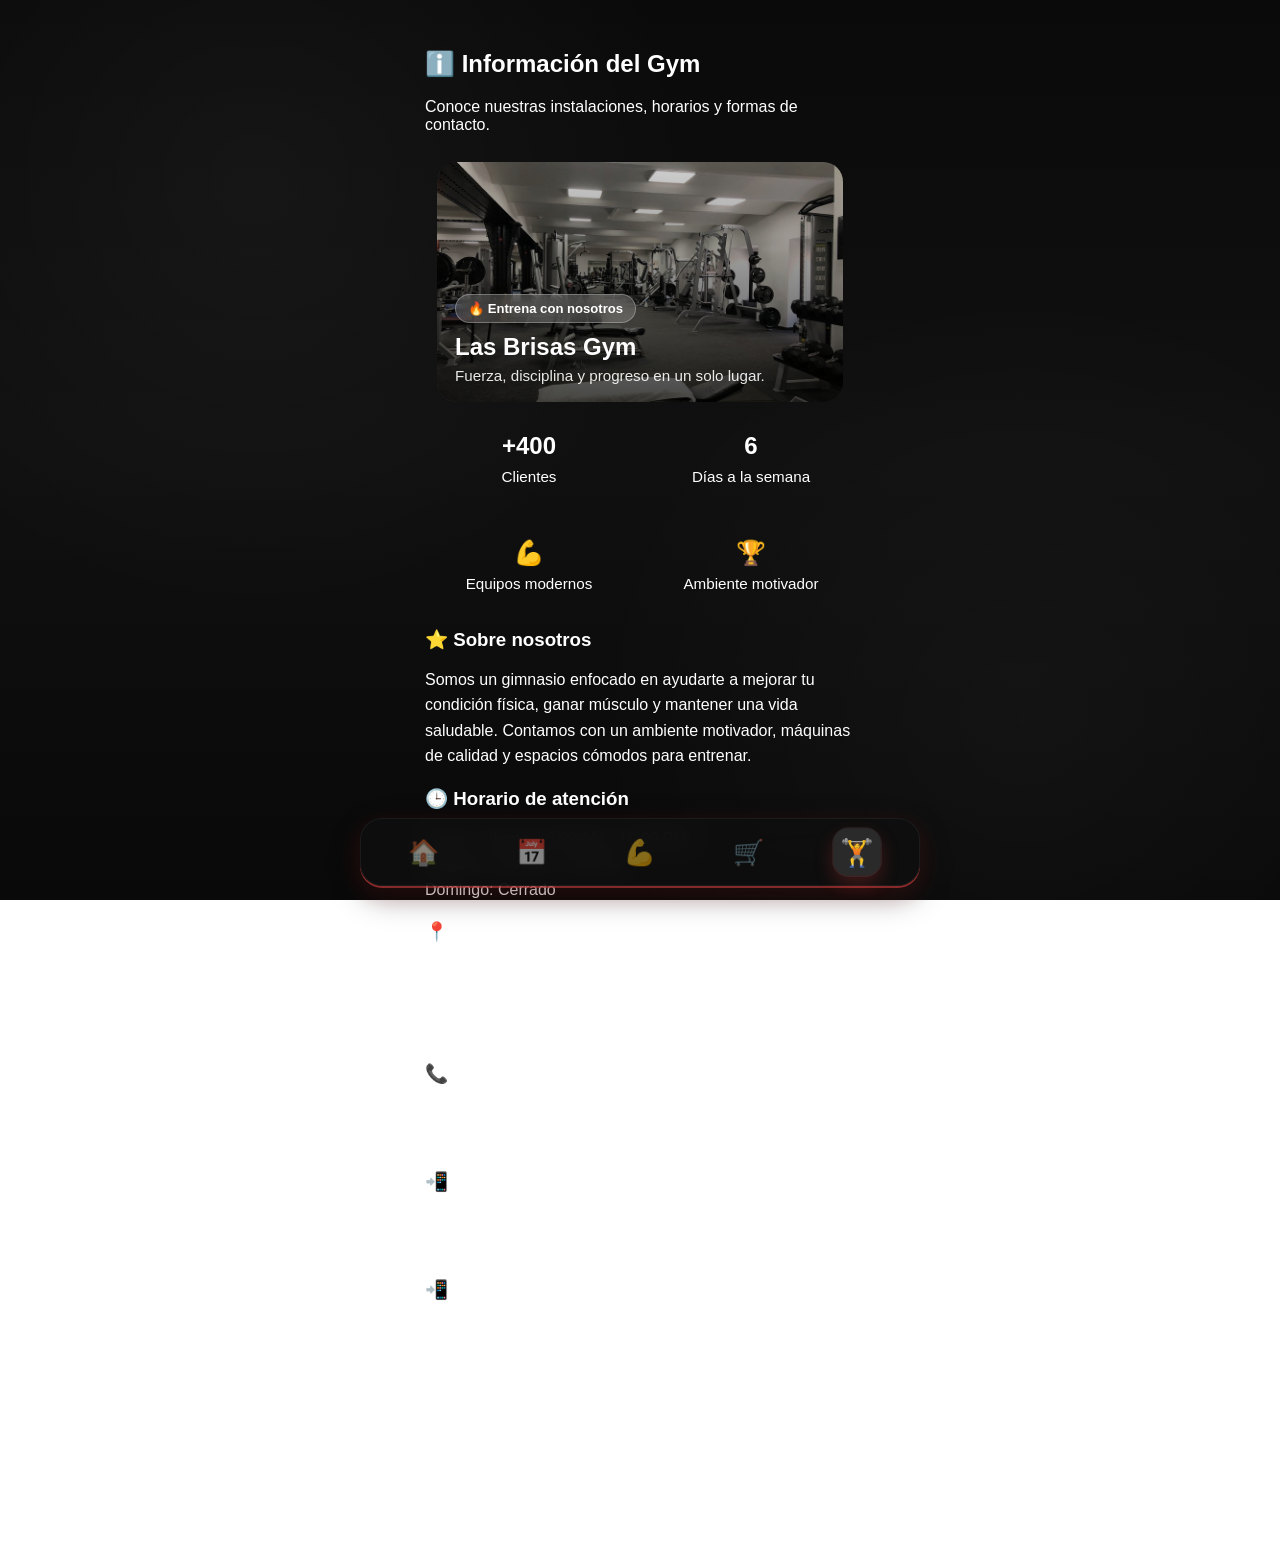
<file: html/gym-info.html>
<!doctype html>
<html lang="es">
  <head>
    <meta
      name="description"
      content="Gym App: registra entrenamientos, revisa asistencia, consulta rutinas y gestiona tu progreso en el gimnasio."
    />
    <meta charset="UTF-8" />
    <meta name="viewport" content="width=device-width, initial-scale=1.0" />
    <link rel="manifest" href="../manifest.json" />
    <meta name="theme-color" content="#111111" />
    <link rel="icon" href="../imagenes/icon-192.png" />
    <link rel="apple-touch-icon" href="../imagenes/icon-192.png" />
    <meta name="apple-mobile-web-app-capable" content="yes" />
    <meta name="mobile-web-app-capable" content="yes" />
    <meta name="apple-mobile-web-app-status-bar-style" content="black" />
    <meta name="apple-mobile-web-app-title" content="Gym App" />
    <title>Información del Gym</title>

    <link rel="stylesheet" href="../css/global.css" />
    <link rel="stylesheet" href="../css/gym-info.css" />
  </head>

  <body>
    <main class="gym-info-page">
      <section class="gym-info-container">
        <header class="header">
          <h2>ℹ️ Información del Gym</h2>
          <p class="welcome-text">
            Conoce nuestras instalaciones, horarios y formas de contacto.
          </p>
        </header>

        <div class="dashboard-card gym-hero-card">
          <div class="gym-hero-image-wrapper">
            <img
              src="../imagenes/gym.jpg"
              alt="Foto del gimnasio"
              class="gym-main-photo"
            />
            <div class="gym-hero-overlay">
              <span class="gym-badge">🔥 Entrena con nosotros</span>
              <h3>Las Brisas Gym</h3>
              <p>Fuerza, disciplina y progreso en un solo lugar.</p>
            </div>
          </div>
        </div>

        <div class="stats-mini-grid">
          <div class="dashboard-card mini-stat-card">
            <h3>+400</h3>
            <p>Clientes</p>
          </div>

          <div class="dashboard-card mini-stat-card">
            <h3>6</h3>
            <p>Días a la semana</p>
          </div>
        </div>

        <div class="stats-mini-grid">
          <div class="dashboard-card mini-stat-card">
            <h3>💪</h3>
            <p>Equipos modernos</p>
          </div>

          <div class="dashboard-card mini-stat-card">
            <h3>🏆</h3>
            <p>Ambiente motivador</p>
          </div>
        </div>

        <div class="dashboard-card info-card">
          <h3>⭐ Sobre nosotros</h3>
          <p>
            Somos un gimnasio enfocado en ayudarte a mejorar tu condición
            física, ganar músculo y mantener una vida saludable. Contamos con un
            ambiente motivador, máquinas de calidad y espacios cómodos para
            entrenar.
          </p>
        </div>

        <div class="dashboard-card info-card">
          <h3>🕒 Horario de atención</h3>
          <p>
            Lunes - Viernes: 6:00 AM - 10:00 PM<br />
            Sábado: 7:00 AM - 2:00 PM<br />
            Domingo: Cerrado
          </p>
        </div>

        <div class="dashboard-card info-card">
          <h3>📍 Ubicación</h3>
          <p>
            Av. Principal , las Brisas<br />
            Guayaquil, Ecuador
          </p>

          <a
            href="https://maps.google.com"
            target="_blank"
            class="btn-main"
            rel="noopener noreferrer"
          >
            Ver ubicación
          </a>
        </div>

        <div class="dashboard-card info-card">
          <h3>📞 Contacto</h3>
          <p>
            Teléfono: +593 99 999 9999<br />
            Correo: info@tugym.com
          </p>
        </div>

        <div class="dashboard-card info-card">
          <h3>📲 Instalar app</h3>
          <p>Agrega esta app a tu pantalla de inicio para entrar más rápido.</p>

          <button id="installBtn" class="btn-main" hidden>Instalar app</button>
        </div>

        <div class="dashboard-card info-card">
          <h3>📲 Redes sociales</h3>
          <p>
            Síguenos para ver novedades, promociones y consejos de
            entrenamiento.
          </p>

          <div class="social-buttons">
            <a
              href="https://instagram.com"
              target="_blank"
              class="btn-main"
              rel="noopener noreferrer"
            >
              Instagram
            </a>

            <a
              href="https://facebook.com"
              target="_blank"
              class="btn-main"
              rel="noopener noreferrer"
            >
              Facebook
            </a>
          </div>
        </div>
      </section>
    </main>

    <div class="bottom-nav">
      <a href="dashboard.html" class="nav-item">🏠</a>
      <a href="historial.html" class="nav-item">📅</a>
      <a href="workout.html" class="nav-item">💪</a>
      <a href="tienda.html" class="nav-item">🛒</a>
      <a href="gym-info.html" class="nav-item active">🏋️</a>
    </div>
    <script src="../js/install.js"></script>
    <script src="../js/sw-update.js" defer></script>
    <script src="../js/ui-state.js" defer></script>
  </body>
</html>
</file>
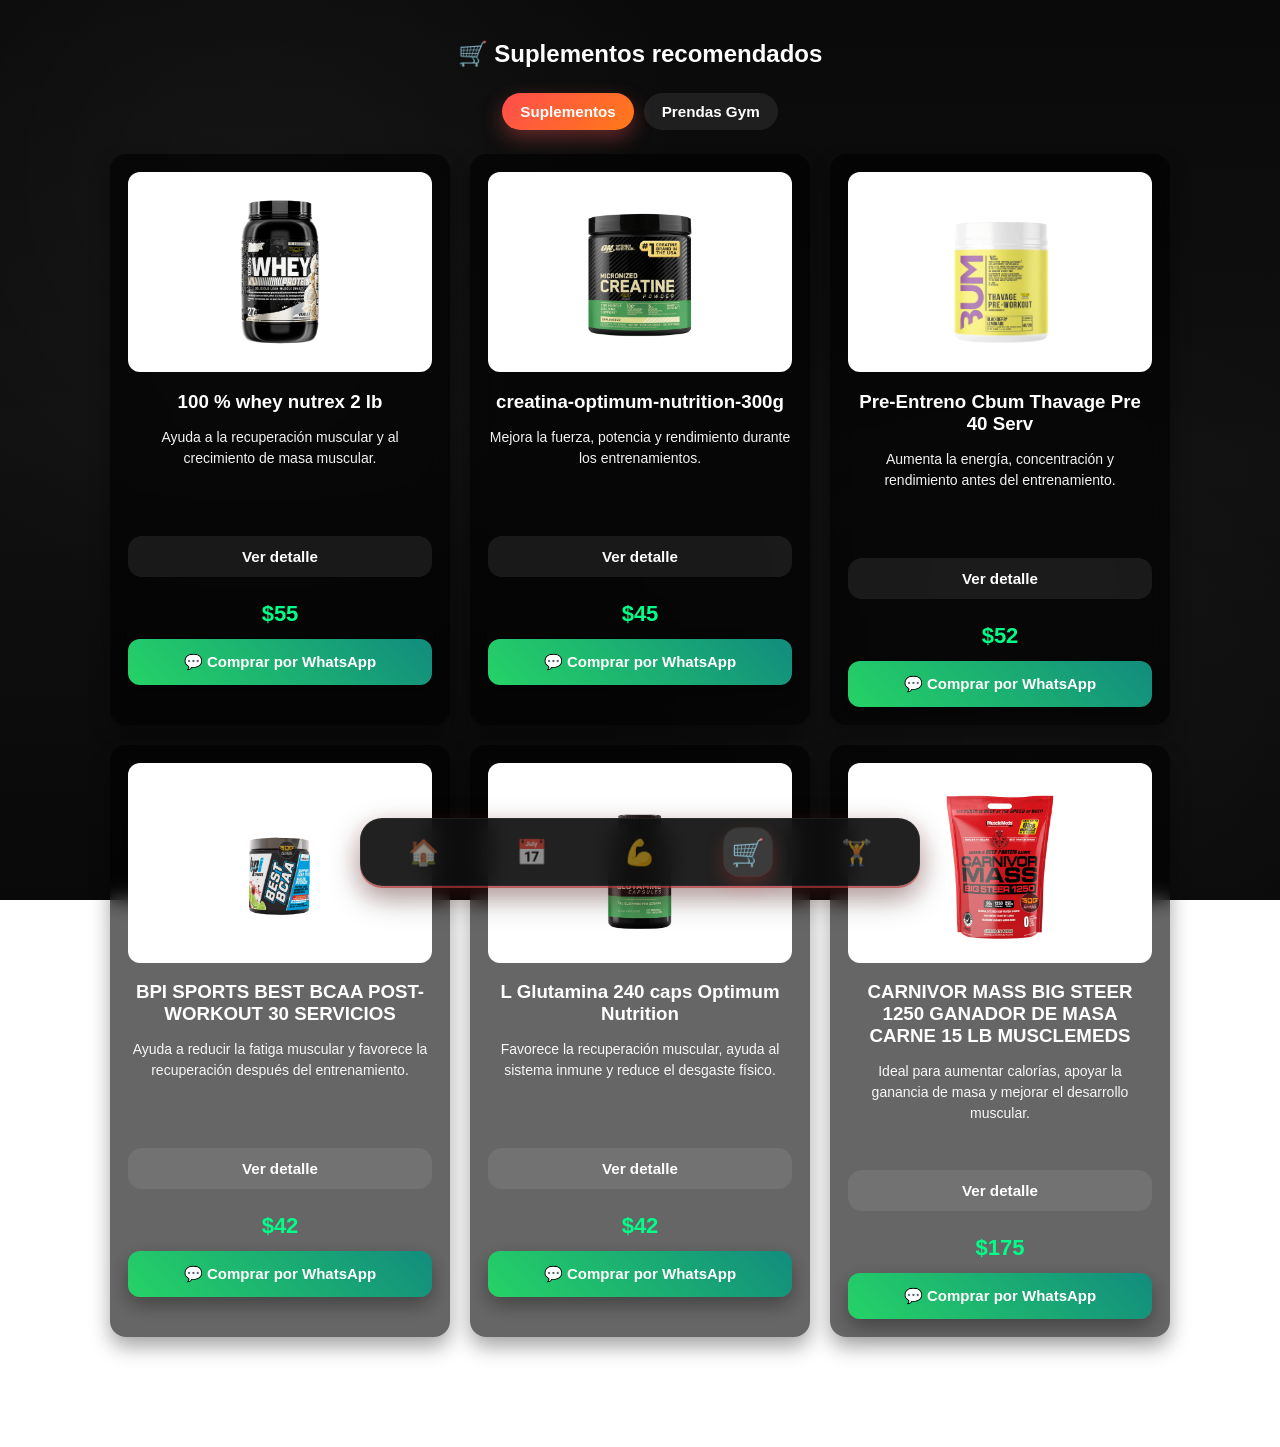
<file: html/tienda.html>
<!doctype html>
<html lang="es">
  <head>
    <meta name="description" content="Gym App: registra entrenamientos, revisa asistencia, consulta rutinas y gestiona tu progreso en el gimnasio." />
    <meta charset="UTF-8" />
    <meta name="viewport" content="width=device-width, initial-scale=1.0" />
    <link rel="manifest" href="../manifest.json" />
    <meta name="theme-color" content="#111111" />
    <link rel="icon" href="../imagenes/icon-192.png" />
    <link rel="apple-touch-icon" href="../imagenes/icon-192.png" />
    <meta name="apple-mobile-web-app-capable" content="yes" />
    <meta name="mobile-web-app-capable" content="yes" />
    <meta name="apple-mobile-web-app-status-bar-style" content="black" />
    <meta name="apple-mobile-web-app-title" content="Gym App" />

    <title>Tienda</title>

    <link rel="stylesheet" href="../css/global.css" />
    <link rel="stylesheet" href="../css/tienda.css" />
  </head>

  <body>
    <div class="store-container">
      <h2 id="store-title">🛒 Suplementos recomendados</h2>

      <div class="store-tabs">
        <button class="store-tab active" data-category="suplementos">
          Suplementos
        </button>
        <button class="store-tab" data-category="prendas">Prendas Gym</button>
      </div>

      <div class="product-grid" id="product-grid">
        <!-- PROTEINA -->
        <div class="product-card" data-category="suplementos">
          <img src="../imagenes/proteina.png" alt="Proteína Whey" />
          <h3>100 % whey nutrex 2 lb</h3>
          <p>
            Ayuda a la recuperación muscular y al crecimiento de masa muscular.
          </p>

          <button
            class="btn-detalle"
            data-producto="Proteína Whey"
            onclick="abrirDetalle(this)"
          >
            Ver detalle
          </button>

          <div class="price">$55</div>

          <button class="whatsapp-btn" onclick="comprar('Proteína Whey')">
            💬 Comprar por WhatsApp
          </button>
        </div>

        <!-- CREATINA -->
        <div class="product-card" data-category="suplementos">
          <img src="../imagenes/creatina.png" alt="Creatina" />
          <h3>creatina-optimum-nutrition-300g</h3>
          <p>
            Mejora la fuerza, potencia y rendimiento durante los entrenamientos.
          </p>

          <button
            class="btn-detalle"
            data-producto="Creatina"
            onclick="abrirDetalle(this)"
          >
            Ver detalle
          </button>

          <div class="price">$45</div>

          <button class="whatsapp-btn" onclick="comprar('Creatina')">
            💬 Comprar por WhatsApp
          </button>
        </div>

        <!-- PRE ENTREN0 -->
        <div class="product-card" data-category="suplementos">
          <img src="../imagenes/preentreno.png" alt="Pre-Entreno" />
          <h3>Pre-Entreno Cbum Thavage Pre 40 Serv</h3>
          <p>
            Aumenta la energía, concentración y rendimiento antes del
            entrenamiento.
          </p>

          <button
            class="btn-detalle"
            data-producto="Pre-Entreno"
            onclick="abrirDetalle(this)"
          >
            Ver detalle
          </button>

          <div class="price">$52</div>

          <button class="whatsapp-btn" onclick="comprar('Pre-Entreno')">
            💬 Comprar por WhatsApp
          </button>
        </div>

        <!-- BCAA -->
        <div class="product-card" data-category="suplementos">
          <img src="../imagenes/bca.png" alt="BCAA" />
          <h3>BPI SPORTS BEST BCAA POST-WORKOUT 30 SERVICIOS</h3>
          <p>
            Ayuda a reducir la fatiga muscular y favorece la recuperación
            después del entrenamiento.
          </p>

          <button
            class="btn-detalle"
            data-producto="BCAA"
            onclick="abrirDetalle(this)"
          >
            Ver detalle
          </button>

          <div class="price">$42</div>

          <button class="whatsapp-btn" onclick="comprar('BCAA')">
            💬 Comprar por WhatsApp
          </button>
        </div>

        <!-- GLUTAMINA -->
        <div class="product-card" data-category="suplementos">
          <img src="../imagenes/glutamina.png" alt="Glutamina" />
          <h3>L Glutamina 240 caps Optimum Nutrition</h3>
          <p>
            Favorece la recuperación muscular, ayuda al sistema inmune y reduce
            el desgaste físico.
          </p>

          <button
            class="btn-detalle"
            data-producto="Glutamina"
            onclick="abrirDetalle(this)"
          >
            Ver detalle
          </button>

          <div class="price">$42</div>

          <button class="whatsapp-btn" onclick="comprar('Glutamina')">
            💬 Comprar por WhatsApp
          </button>
        </div>

        <!-- GANADOR DE PESO -->
        <div class="product-card" data-category="suplementos">
          <img src="../imagenes/ganador.png" alt="Ganador de Peso" />
          <h3>
            CARNIVOR MASS BIG STEER 1250 GANADOR DE MASA CARNE 15 LB MUSCLEMEDS
          </h3>
          <p>
            Ideal para aumentar calorías, apoyar la ganancia de masa y mejorar
            el desarrollo muscular.
          </p>

          <button
            class="btn-detalle"
            data-producto="Ganador de Peso"
            onclick="abrirDetalle(this)"
          >
            Ver detalle
          </button>

          <div class="price">$175</div>

          <button class="whatsapp-btn" onclick="comprar('Ganador de Peso')">
            💬 Comprar por WhatsApp
          </button>
        </div>

        <!-- PRENDAS -->
        <div class="product-card hidden-category" data-category="prendas">
          <img src="../imagenes/camisa1.jpg" alt="Camiseta Gym" />
          <h3>Camisa de Compresion Batman</h3>
          <p>
            Camiseta deportiva ligera y transpirable, ideal para entrenamientos
            intensos.
          </p>
          <div class="price">$25</div>
          <button class="whatsapp-btn" onclick="comprar('Camiseta Gym')">
            💬 Comprar por WhatsApp
          </button>
        </div>

        <div class="product-card hidden-category" data-category="prendas">
          <img src="../imagenes/camisa2.jpg" alt="Camisa de Compresion Roja" />
          <h3>Camisa de Compresion Roja</h3>
          <p>
            camisa deportiva ligera y transpirable, ideal para entrenamientos
            intensos.
          </p>
          <div class="price">$25</div>
          <button class="whatsapp-btn" onclick="comprar('Camisa de Compresion Roja')">
            💬 Comprar por WhatsApp
          </button>
        </div>

        <div class="product-card hidden-category" data-category="prendas">
          <img src="../imagenes/camisa 3.jpg" alt="camisa de compresion" />
          <h3>Camisa de Compresion Negra</h3>
          <p>
            camisa deportiva ligera y transpirable, ideal para entrenamientos
            intensos.
          </p>
          <div class="price">$25</div>
          <button class="whatsapp-btn" onclick="comprar('camisa de compresion')">
            💬 Comprar por WhatsApp
          </button>
        </div>

    <div id="modalDetalle" class="modal hidden">
      <div class="modal-content">
        <span class="cerrar" onclick="cerrarDetalle()">✖</span>
        <h2 id="modalTitulo"></h2>
        <p id="modalTexto1"></p>
        <p id="modalTexto2"></p>
      </div>
    </div>

    <div class="bottom-nav">
      <a href="dashboard.html" class="nav-item">🏠</a>
      <a href="historial.html" class="nav-item">📅</a>
      <a href="workout.html" class="nav-item">💪</a>
      <a href="tienda.html" class="nav-item active">🛒</a>
      <a href="gym-info.html" class="nav-item">🏋️</a>
    </div>

    <script src="../js/tienda.js" defer ></script>
    <script src="../js/sw-update.js" defer ></script>
    <script src="../js/ui-state.js" defer ></script>
  </body>
</html>
</file>
<file: css/global.css>
/* =========================
   RESET GENERAL
========================= */
*,
*::before,
*::after {
  box-sizing: border-box;
}

:root {
  --bg-dark: #111111;
  --text-main: #ffffff;
  --text-soft: rgba(255, 255, 255, 0.82);
  --text-muted: rgba(255, 255, 255, 0.68);

  --surface-glass: rgba(15, 15, 15, 0.92);
  --surface-card: rgba(255, 255, 255, 0.92);
  --border-soft: rgba(255, 255, 255, 0.08);

  --accent-red: rgba(255, 80, 80, 0.65);
  --accent-red-soft: rgba(255, 59, 59, 0.18);
  --accent-shadow: rgba(255, 70, 70, 0.45);

  --radius-xs: 10px;
  --radius-sm: 14px;
  --radius-md: 18px;
  --radius-lg: 22px;
  --radius-xl: 26px;

  --space-xs: 8px;
  --space-sm: 12px;
  --space-md: 16px;
  --space-lg: 20px;
  --space-xl: 24px;

  --shadow-soft: 0 10px 30px rgba(0, 0, 0, 0.22);
  --shadow-medium: 0 14px 34px rgba(0, 0, 0, 0.26);
  --shadow-nav:
    0 12px 30px rgba(0, 0, 0, 0.35), 0 8px 24px rgba(255, 59, 59, 0.18),
    0 2px 0 rgba(255, 80, 80, 0.65);

  --transition-fast: 0.2s ease;
  --transition-main: 0.28s ease;

  --success: #22c55e;
  --warning: #f59e0b;
  --danger: #ef4444;
}

html {
  width: 100%;
  height: 100%;
  margin: 0;
  padding: 0;
  overflow-x: hidden;
  -webkit-text-size-adjust: 100%;
  scroll-behavior: smooth;
}

#main-content {
  opacity: 1;
  animation: fadeContainer 0.45s ease;
}

/* =========================
   ELEMENTOS BASE
========================= */
img {
  max-width: 100%;
  display: block;
}

a {
  color: inherit;
  text-decoration: none;
  -webkit-tap-highlight-color: transparent;
}

input,
textarea,
select {
  width: 100%;
  border: 1px solid var(--border-soft);
  outline: none;
  border-radius: var(--radius-sm);
  background: rgba(255, 255, 255, 0.06);
  color: var(--text-main);
  padding: 12px 14px;
  transition:
    border-color var(--transition-fast),
    box-shadow var(--transition-fast),
    background var(--transition-fast);
}

button {
  border: none;
  border-radius: var(--radius-sm);
  padding: 10px 20px;
  cursor: pointer;
  transition:
    transform var(--transition-fast),
    opacity var(--transition-fast),
    background var(--transition-fast),
    box-shadow var(--transition-fast),
    filter var(--transition-fast);
}

input::placeholder,
textarea::placeholder {
  color: var(--text-muted);
}

input:focus,
textarea:focus,
select:focus {
  border-color: rgba(255, 80, 80, 0.55);
  box-shadow: 0 0 0 3px rgba(255, 80, 80, 0.14);
  background: rgba(255, 255, 255, 0.08);
}

button {
  border: none;
  border-radius: var(--radius-sm);
  padding: 10px 20px;
  cursor: pointer;
  transition:
    transform var(--transition-fast),
    opacity var(--transition-fast),
    background var(--transition-fast),
    box-shadow var(--transition-fast),
    filter var(--transition-fast);
}

button:hover {
  filter: brightness(1.03);
}

button:active {
  transform: scale(0.96);
}

h1,
h2,
h3,
h4,
p {
  word-wrap: break-word;
}

::selection {
  background: rgba(255, 80, 80, 0.25);
  color: #fff;
}

/* =========================
   UTILIDADES GLOBALES
========================= */
.center-page {
  width: 100%;
  min-height: 100dvh;
  display: flex;
  justify-content: center;
  align-items: center;
}

.logo {
  width: 200px;
  max-width: 80%;
  margin-bottom: 25px;
  animation: logoPop 1.5s ease;
}

.hidden {
  display: none !important;
}

.page-shell {
  width: 100%;
  min-height: 100dvh;
  padding: var(--space-lg) var(--space-md) 110px;
  position: relative;
  z-index: 2;
}

.section-title {
  margin: 0 0 var(--space-sm);
  font-size: 1.9rem;
  font-weight: 800;
  color: #fff;
}

.section-subtitle {
  margin: 0 0 var(--space-lg);
  font-size: 1rem;
  color: var(--text-soft);
}

.glass-card {
  background: rgba(255, 255, 255, 0.08);
  border: 1px solid var(--border-soft);
  border-radius: var(--radius-lg);
  backdrop-filter: blur(12px);
}

.white-card {
  background: var(--surface-card);
  color: #111;
  border-radius: var(--radius-lg);
  box-shadow: var(--shadow-soft);
}

/* =========================
   ANIMACIONES
========================= */
@keyframes fadeContainer {
  from {
    opacity: 0;
    transform: translateY(40px);
  }
  to {
    opacity: 1;
    transform: translateY(0);
  }
}

@keyframes fadeText {
  from {
    opacity: 0;
  }
  to {
    opacity: 1;
  }
}

@keyframes logoPop {
  0% {
    transform: scale(0.5);
    opacity: 0;
  }
  70% {
    transform: scale(1.1);
  }
  100% {
    transform: scale(1);
    opacity: 1;
  }
}

@keyframes pageFadeUp {
  from {
    opacity: 0;
    transform: translateY(18px);
  }
  to {
    opacity: 1;
    transform: translateY(0);
  }
}

/* =========================
   CONTENEDORES COMUNES
========================= */
.bottom-safe-space {
  padding-bottom: 110px;
}

.tap-card {
  transition:
    transform var(--transition-main),
    box-shadow var(--transition-main),
    background var(--transition-main);
}

.tap-card:hover {
  transform: translateY(-2px);
}

.tap-card:active {
  transform: scale(0.985);
}

/* =========================
   BARRA INFERIOR GLOBAL
========================= */
.bottom-nav {
  position: fixed;
  left: 12px;
  right: 12px;
  bottom: 14px;
  width: auto;
  max-width: none;
  height: 68px;
  padding: 0 8px;
  display: flex;
  justify-content: space-around;
  align-items: center;
  background: var(--surface-glass);
  backdrop-filter: blur(12px);
  border-radius: var(--radius-lg);
  border: 1px solid rgba(255, 255, 255, 0.06);
  box-shadow: var(--shadow-nav);
  z-index: 9999;
}

.nav-item {
  display: flex;
  align-items: center;
  justify-content: center;
  min-width: 44px;
  min-height: 44px;
  text-decoration: none;
  font-size: 25px;
  color: rgba(255, 255, 255, 0.5);
  border-radius: 14px;
  transition:
    transform var(--transition-fast),
    opacity var(--transition-fast),
    filter var(--transition-fast),
    background var(--transition-fast),
    color var(--transition-fast),
    box-shadow var(--transition-fast);
}

.nav-item:hover {
  transform: scale(1.08);
  color: #fff;
}

.nav-item:active {
  transform: scale(0.95);
}

.nav-item.active {
  color: #ffffff;
  transform: scale(1.08);
  background: rgba(255, 255, 255, 0.12);
  box-shadow:
    0 0 0 1px rgba(255, 255, 255, 0.08),
    0 8px 18px rgba(255, 70, 70, 0.22);
  filter: none;
}

/* =========================
   MODAL BASE GLOBAL
========================= */
.modal {
  position: fixed;
  inset: 0;
  z-index: 10000;
  display: flex;
  align-items: flex-end;
  justify-content: center;
  padding: 12px;
  background: rgba(0, 0, 0, 0.55);
  backdrop-filter: blur(4px);
  animation: fadeText 0.2s ease;
}

.modal.hidden {
  display: none !important;
}

.modal-content {
  width: 100%;
  max-width: 520px;
  max-height: 88dvh;
  overflow-y: auto;
  background: linear-gradient(180deg, #1a1a1a, #101010);
  color: #fff;
  border-radius: 24px 24px 16px 16px;
  padding: 22px 18px 20px;
  box-shadow: 0 -8px 30px rgba(0, 0, 0, 0.35);
  animation: modalSlideUp 0.28s ease;
}

.cerrar {
  display: inline-flex;
  align-items: center;
  justify-content: center;
  width: 38px;
  height: 38px;
  margin-left: auto;
  border-radius: 50%;
  cursor: pointer;
  font-size: 20px;
  background: rgba(255, 255, 255, 0.08);
  transition:
    transform var(--transition-fast),
    background var(--transition-fast);
}

.cerrar:active {
  transform: scale(0.94);
}

@keyframes modalSlideUp {
  from {
    opacity: 0;
    transform: translateY(30px);
  }
  to {
    opacity: 1;
    transform: translateY(0);
  }
}

/* =========================
   SKELETON BASE
========================= */
.skeleton {
  background: linear-gradient(
    90deg,
    rgba(255, 255, 255, 0.06) 25%,
    rgba(255, 255, 255, 0.12) 37%,
    rgba(255, 255, 255, 0.06) 63%
  );
  background-size: 400% 100%;
  animation: skeletonLoading 1.4s ease infinite;
  border-radius: var(--radius-sm);
}

@keyframes skeletonLoading {
  0% {
    background-position: 100% 0;
  }
  100% {
    background-position: 0 0;
  }
}

/* =========================
   SCROLLBAR
========================= */
::-webkit-scrollbar {
  width: 8px;
}

::-webkit-scrollbar-thumb {
  background: rgba(255, 255, 255, 0.18);
  border-radius: 999px;
}

::-webkit-scrollbar-track {
  background: transparent;
}

/* =========================
   RESPONSIVE FINO
========================= */
@media (min-width: 768px) {
  .page-shell {
    max-width: 680px;
    margin: 0 auto;
  }

  .bottom-nav {
    left: 50%;
    right: auto;
    transform: translateX(-50%);
    width: min(92%, 560px);
  }
}

@media (prefers-reduced-motion: reduce) {
  *,
  *::before,
  *::after {
    animation: none !important;
    transition: none !important;
    scroll-behavior: auto !important;
  }
}

.update-banner {
  position: fixed;
  left: 50%;
  bottom: 95px;
  transform: translateX(-50%);
  width: calc(100% - 28px);
  max-width: 420px;
  padding: 14px 16px;
  border-radius: 16px;
  background: rgba(17, 17, 17, 0.96);
  color: #fff;
  display: flex;
  align-items: center;
  justify-content: space-between;
  gap: 12px;
  z-index: 10000;
  box-shadow: 0 12px 30px rgba(0, 0, 0, 0.35);
  border: 1px solid rgba(255, 255, 255, 0.08);
}

.update-banner button {
  padding: 10px 14px;
  border: none;
  border-radius: 12px;
  background: rgba(255, 80, 80, 0.9);
  color: #fff;
  font-weight: 700;
  cursor: pointer;
}

/* =========================
  MEJORAS NUEVAS LUNES 23
========================= */

body {
  width: 100%;
  min-height: 100dvh;
  margin: 0;
  padding: 0;
  overflow-x: hidden;
  position: relative;
  font-family: "Segoe UI", sans-serif;
  color: var(--text-main);
  background:
    radial-gradient(
      circle at 20% 20%,
      rgba(255, 255, 255, 0.04),
      transparent 35%
    ),
    radial-gradient(
      circle at 80% 80%,
      rgba(255, 255, 255, 0.03),
      transparent 35%
    ),
    linear-gradient(180deg, #0a0a0a 0%, #101010 50%, #090909 100%);
  background-repeat: no-repeat;
  background-attachment: fixed;
  -webkit-font-smoothing: antialiased;
  -moz-osx-font-smoothing: grayscale;
  -webkit-overflow-scrolling: touch;
}

.ui-state {
  width: 100%;
  text-align: center;
  padding: 18px 16px;
  border-radius: var(--radius-lg);
  border: 1px solid var(--border-soft);
  background: rgba(255, 255, 255, 0.05);
  box-shadow: var(--shadow-soft);
}

.ui-state-title {
  margin: 0 0 8px;
  font-size: 1rem;
  font-weight: 700;
  color: #fff;
}

.ui-state-text {
  margin: 0;
  color: var(--text-soft);
  line-height: 1.5;
}

.ui-state-error {
  border-color: rgba(239, 68, 68, 0.28);
  background: rgba(239, 68, 68, 0.08);
}

.ui-state-success {
  border-color: rgba(34, 197, 94, 0.28);
  background: rgba(34, 197, 94, 0.08);
}

.ui-state-warning {
  border-color: rgba(245, 158, 11, 0.28);
  background: rgba(245, 158, 11, 0.08);
}

.btn-primary {
  background: rgba(255, 80, 80, 0.92);
  color: #fff;
  font-weight: 700;
  box-shadow: 0 10px 24px rgba(255, 70, 70, 0.22);
}

.btn-primary:hover {
  filter: brightness(1.05);
}

.btn-secondary {
  background: rgba(255, 255, 255, 0.08);
  color: #fff;
  font-weight: 600;
  border: 1px solid var(--border-soft);
}

.btn-secondary:hover {
  background: rgba(255, 255, 255, 0.12);
}

.ui-state-actions {
  display: flex;
  justify-content: center;
  gap: 10px;
  margin-top: 14px;
  flex-wrap: wrap;
}

.ui-state-loading {
  border-color: rgba(255, 255, 255, 0.12);
  background: rgba(255, 255, 255, 0.06);
}
</file>
<file: css/gym-info.css>
.gym-info-page {
  min-height: 100vh;
  padding: 30px 18px 110px;
  display: flex;
  justify-content: center;
}

.gym-info-container {
  width: 100%;
  max-width: 430px;
  position: relative;
  z-index: 2;
}

.gym-hero-card {
  padding: 12px;
  overflow: hidden;
}

.gym-hero-image-wrapper {
  position: relative;
  border-radius: 20px;
  overflow: hidden;
}

.gym-main-photo {
  width: 100%;
  height: 240px;
  display: block;
  object-fit: cover;
}

.gym-hero-overlay {
  position: absolute;
  inset: 0;
  background: linear-gradient(to top, rgba(0, 0, 0, 0.72), rgba(0, 0, 0, 0.18));
  display: flex;
  flex-direction: column;
  justify-content: flex-end;
  padding: 18px;
  color: white;
}

.gym-hero-overlay h3 {
  margin: 10px 0 6px;
  font-size: 1.5rem;
  font-weight: 800;
  color: white;
}

.gym-hero-overlay p {
  margin: 0;
  color: rgba(255, 255, 255, 0.9);
  font-size: 0.95rem;
}

.gym-badge {
  align-self: flex-start;
  background: rgba(255, 255, 255, 0.18);
  border: 1px solid rgba(255, 255, 255, 0.28);
  color: white;
  padding: 6px 12px;
  border-radius: 999px;
  font-size: 0.82rem;
  font-weight: 700;
  backdrop-filter: blur(8px);
}

.stats-mini-grid {
  display: grid;
  grid-template-columns: 1fr 1fr;
  gap: 14px;
  margin-bottom: 18px;
}

.mini-stat-card {
  text-align: center;
  padding: 18px 14px;
}

.mini-stat-card h3 {
  margin: 0 0 8px;
  font-size: 1.5rem;
}

.mini-stat-card p {
  margin: 0;
  font-size: 0.95rem;
}

.info-card {
  text-align: left;
}

.info-card h3 {
  margin-bottom: 12px;
}

.info-card p {
  line-height: 1.6;
}

.social-buttons {
  display: flex;
  flex-direction: column;
  gap: 12px;
  margin-top: 14px;
}

@media (max-width: 480px) {
  .gym-info-page {
    padding: 22px 14px 105px;
  }

  .gym-main-photo {
    height: 210px;
  }

  .stats-mini-grid {
    gap: 12px;
  }

  .social-buttons .btn-main {
    width: 100%;
    text-align: center;
  }
}
</file>
<file: css/tienda.css>
.store-container {
  max-width: 1100px;
  margin: auto;
  padding: 20px 20px 110px;
}

.store-container h2 {
  text-align: center;
  margin-bottom: 25px;
  color: white;
}

.product-grid {
  display: grid;
  grid-template-columns: repeat(3, 1fr);
  gap: 20px;
}

.product-card {
  background: rgba(0, 0, 0, 0.6);
  padding: 18px;
  border-radius: 16px;
  text-align: center;
  backdrop-filter: blur(10px);
  box-shadow: 0 10px 20px rgba(0, 0, 0, 0.35);
}

.product-card img {
  width: 100%;
  height: 200px;
  object-fit: contain;
  background: #ffffff;
  padding: 15px;
  border-radius: 12px;
  margin-bottom: 12px;
  transition: transform 0.3s;
}

.product-card img:hover {
  transform: scale(1.05);
}

.product-card h3 {
  margin-bottom: 10px;
  color: white;
}

.product-card p {
  font-size: 14px;
  color: white;
  opacity: 0.95;
  line-height: 1.5;
  min-height: 85px;
}

.price {
  font-size: 22px;
  font-weight: bold;
  margin: 12px 0;
  color: #00ff88;
}

.whatsapp-btn {
  background: linear-gradient(45deg, #25d366, #128c7e);
  border: none;
  padding: 14px;
  border-radius: 12px;
  color: white;
  font-size: 15px;
  font-weight: bold;
  cursor: pointer;
  width: 100%;
  display: flex;
  align-items: center;
  justify-content: center;
  gap: 10px;
  transition: 0.3s;
  box-shadow: 0 8px 20px rgba(0, 0, 0, 0.35);
}

.whatsapp-btn:hover {
  transform: scale(1.04);
}

.whatsapp-btn:active {
  transform: scale(0.97);
}

/* TABLET */
@media (max-width: 900px) {
  .product-grid {
    grid-template-columns: repeat(2, 1fr);
  }
}

/* MOVIL */
@media (max-width: 600px) {
  .store-container {
    padding: 20px 15px 110px;
  }

  .product-grid {
    grid-template-columns: 1fr;
  }

  .product-card img {
    height: 170px;
  }
}

.store-tabs {
  display: flex;
  gap: 10px;
  margin: 18px 0 24px;
  justify-content: center;
  flex-wrap: wrap;
}

.store-tab {
  border: none;
  border-radius: 999px;
  padding: 10px 18px;
  font-size: 0.95rem;
  font-weight: 700;
  cursor: pointer;
  background: rgba(255, 255, 255, 0.08);
  color: #ffffff;
  transition: all 0.25s ease;
}

.store-tab.active {
  background: linear-gradient(135deg, #ff4d4d, #ff7a18);
  color: #fff;
  box-shadow: 0 8px 20px rgba(255, 90, 90, 0.35);
}

.hidden-category {
  display: none !important;
}

.modal {
  position: fixed;
  top: 0;
  left: 0;
  width: 100%;
  height: 100%;
  background: rgba(0, 0, 0, 0.8);

  display: flex;
  justify-content: center;
  align-items: center;

  z-index: 999;
}

.modal-content {
  background: #111;
  padding: 25px;
  border-radius: 16px;
  width: 90%;
  max-width: 420px;
  color: white;
}

.hidden {
  display: none;
}

.cerrar {
  float: right;
  cursor: pointer;
  font-size: 20px;
}

.btn-detalle {
  width: 100%;
  border: none;
  border-radius: 14px;
  padding: 12px 16px;
  margin-top: 10px;
  margin-bottom: 12px;
  background: rgba(255, 255, 255, 0.08);
  color: #ffffff;
  font-size: 0.95rem;
  font-weight: 700;
  cursor: pointer;
  transition: all 0.25s ease;
}

.btn-detalle:hover {
  background: rgba(255, 255, 255, 0.14);
  transform: translateY(-1px);
}

.modal {
  position: fixed;
  inset: 0;
  background: rgba(0, 0, 0, 0.72);
  display: flex;
  align-items: center;
  justify-content: center;
  padding: 20px;
  z-index: 9999;
}

.modal.hidden {
  display: none;
}

.modal-content {
  position: relative;
  width: 100%;
  max-width: 420px;
  background: #111111;
  border: 1px solid rgba(255, 255, 255, 0.08);
  border-radius: 20px;
  padding: 26px 20px 22px;
  color: #ffffff;
  box-shadow: 0 20px 50px rgba(0, 0, 0, 0.45);
}

.modal-content h2 {
  margin: 0 0 14px;
  font-size: 1.4rem;
  font-weight: 800;
}

.modal-content p {
  margin: 0 0 12px;
  color: rgba(255, 255, 255, 0.84);
  line-height: 1.6;
}

.cerrar {
  position: absolute;
  top: 12px;
  right: 14px;
  font-size: 1.1rem;
  cursor: pointer;
  color: rgba(255, 255, 255, 0.8);
}
</file>
